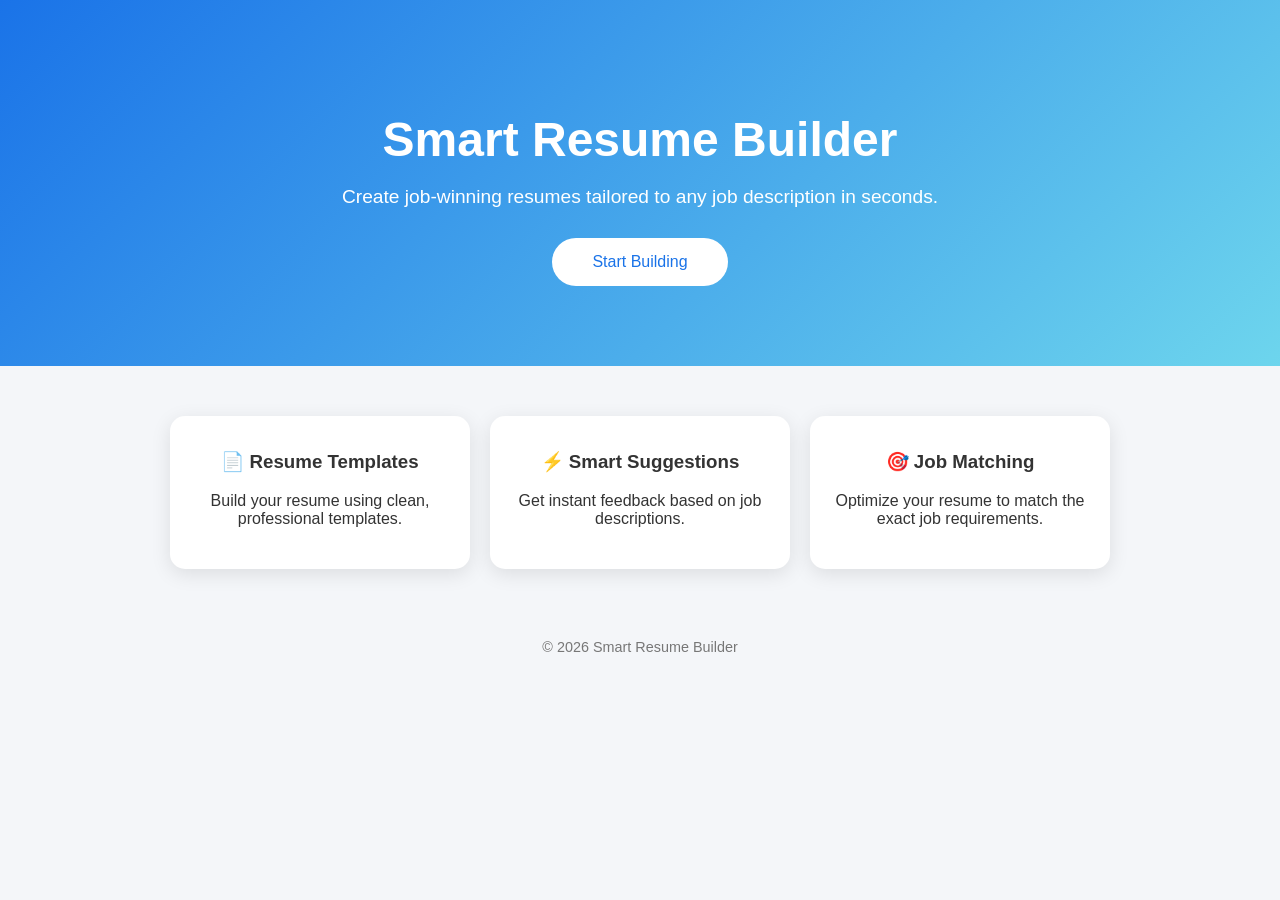
<file: index.html>
<!DOCTYPE html>
<html lang="en">
<head>
<meta charset="UTF-8">
<meta name="viewport" content="width=device-width, initial-scale=1.0">
<title>Smart Resume Builder</title>

<style>
body {
  margin: 0;
  font-family: 'Segoe UI', sans-serif;
  background: #f4f6f9;
  color: #333;
}

/* HERO */
.hero {
  text-align: center;
  padding: 80px 20px;
  background: linear-gradient(135deg, #1a73e8, #6dd5ed);
  color: white;
}

.hero h1 {
  font-size: 3em;
  margin-bottom: 15px;
}

.hero p {
  font-size: 1.2em;
  margin-bottom: 30px;
}

.hero button {
  padding: 15px 40px;
  font-size: 1em;
  border: none;
  border-radius: 50px;
  background: white;
  color: #1a73e8;
  cursor: pointer;
  transition: 0.3s;
}
.hero button:hover {
  transform: scale(1.05);
}

/* FEATURES */
.features {
  display: flex;
  flex-wrap: wrap;
  justify-content: center;
  gap: 20px;
  padding: 50px 20px;
}

.card {
  background: white;
  padding: 25px;
  border-radius: 15px;
  width: 250px;
  box-shadow: 0 5px 20px rgba(0,0,0,0.1);
  text-align: center;
  transition: 0.3s;
}

.card:hover {
  transform: translateY(-5px);
}

.card h3 {
  margin-top: 10px;
}

/* FOOTER */
.footer {
  text-align: center;
  padding: 20px;
  font-size: 0.9em;
  color: #777;
}
</style>
</head>
<body>

<!-- HERO -->
<div class="hero">
  <h1>Smart Resume Builder</h1>
  <p>Create job-winning resumes tailored to any job description in seconds.</p>
  <button onclick="location.href='tool.html'">Start Building</button>
</div>

<!-- FEATURES -->
<div class="features">

  <div class="card">
    <h3>📄 Resume Templates</h3>
    <p>Build your resume using clean, professional templates.</p>
  </div>

  <div class="card">
    <h3>⚡ Smart Suggestions</h3>
    <p>Get instant feedback based on job descriptions.</p>
  </div>

  <div class="card">
    <h3>🎯 Job Matching</h3>
    <p>Optimize your resume to match the exact job requirements.</p>
  </div>

</div>

<!-- FOOTER -->
<div class="footer">
  © 2026 Smart Resume Builder
</div>

</body>
</html>
</file>
